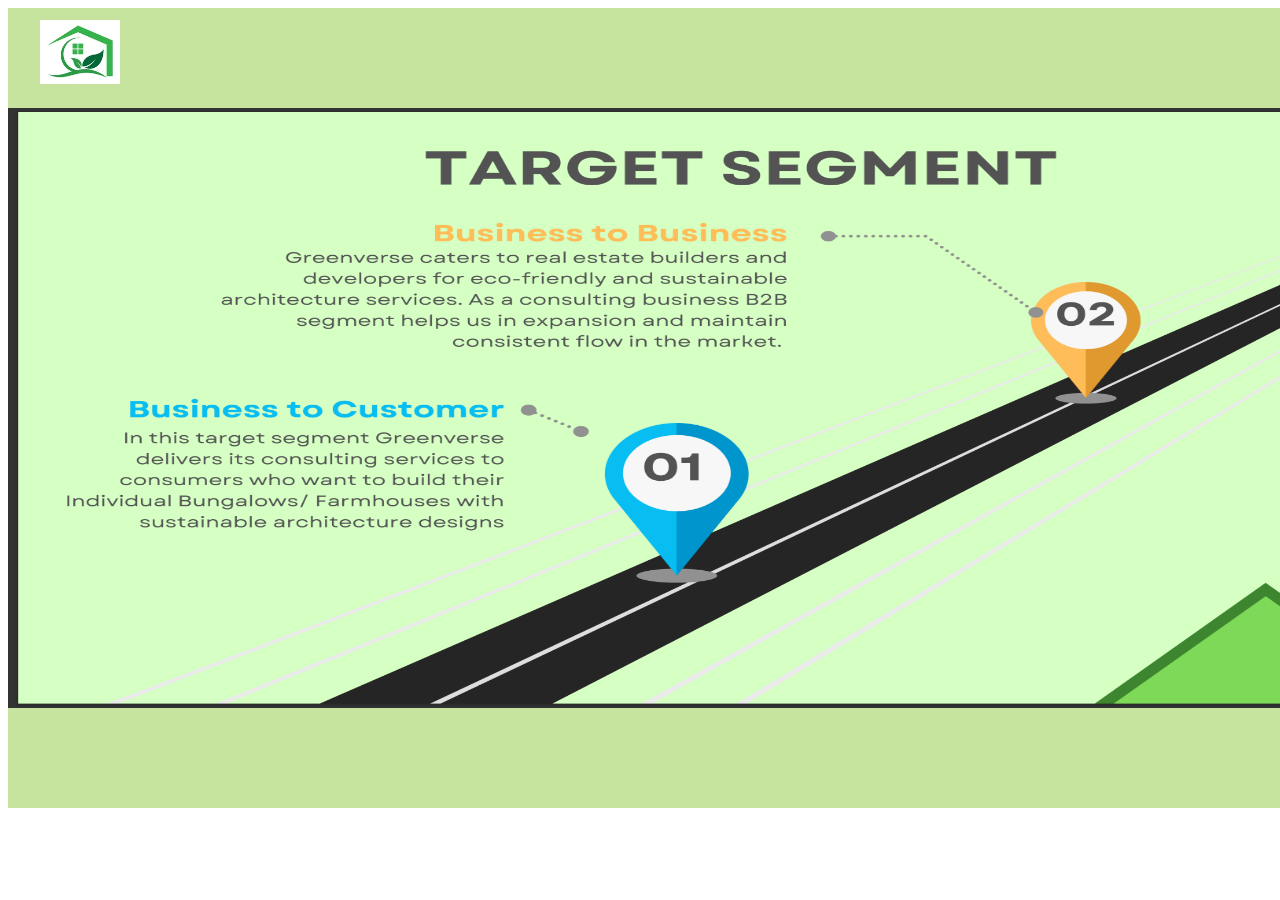
<file: about.html>
<!DOCTYPE html>
<html lang="en">
<head>
    <meta charset="UTF-8">
    <meta http-equiv="X-UA-Compatible" content="IE=edge">
    <meta name="viewport" content="width=device-width, initial-scale=1.0">
    <title>About</title>
    <style>
    .left{
    position:absolute;
    left: 40px;
    top: 20px;
    display:inline-block;
    /*border:2px solid yellow;*/

}
    </style>
</head>
<body>
    <div class="left">
        <img src="Untitled.png" alt="" style="width: 80px;">
      </div>
        <img src="target.png" alt="image" style="width: 1510px; height: 600px;padding-top: 100px;padding-bottom: 100px;background-color: rgb(199, 228, 158);">
    </div>
</body>
</html>
</file>
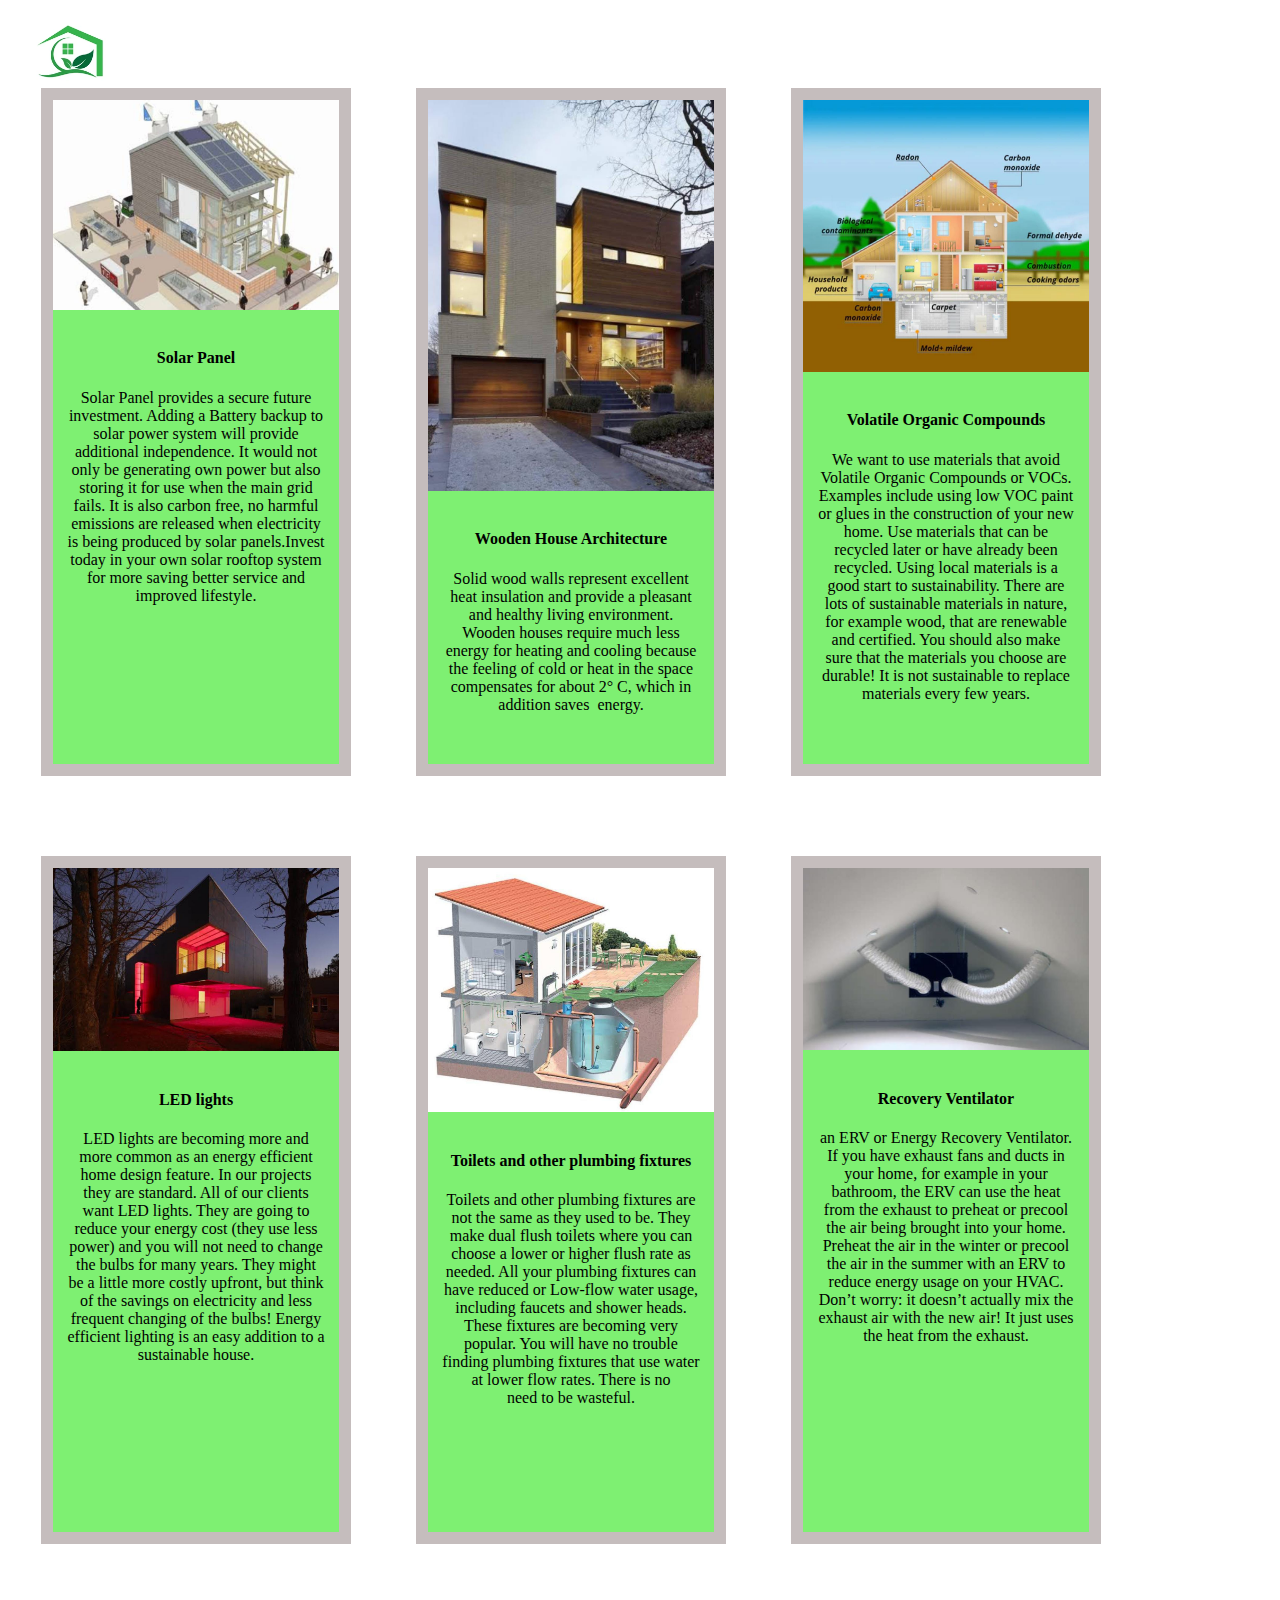
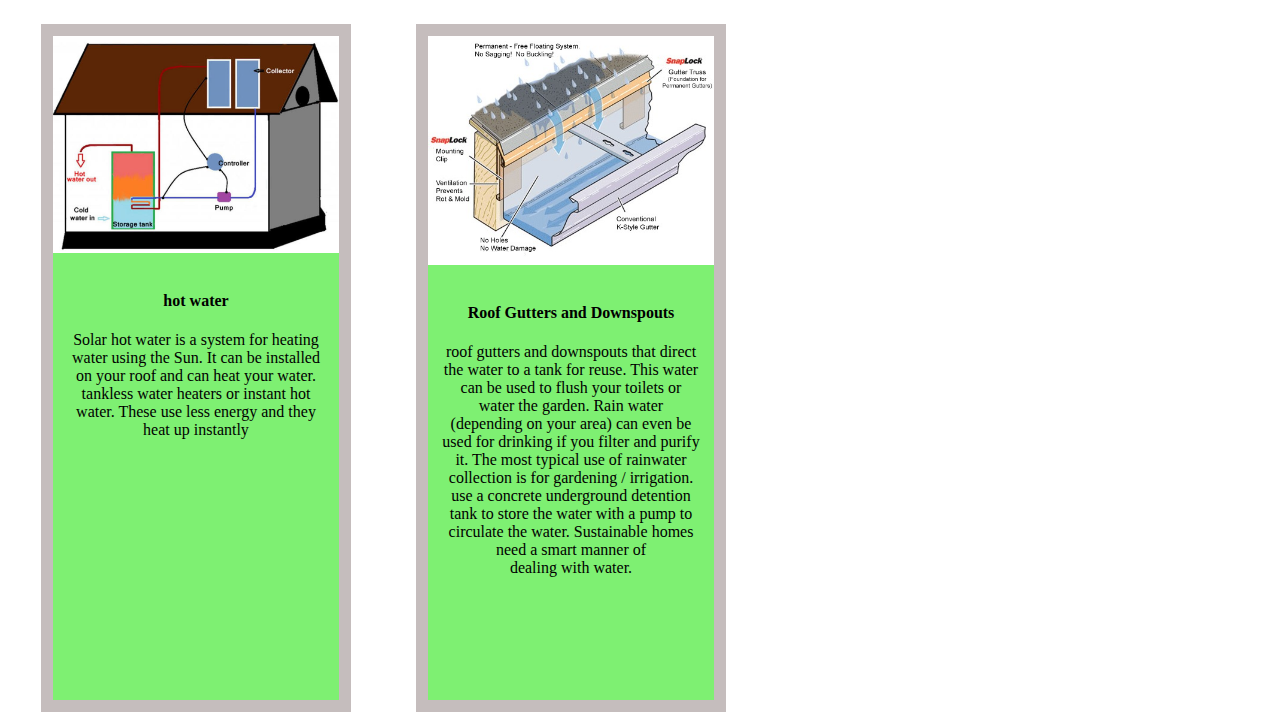
<file: design.html>
<!DOCTYPE html>
<html lang="en">
<head>
    <meta charset="UTF-8">
    <meta http-equiv="X-UA-Compatible" content="IE=edge">
    <meta name="viewport" content="width=device-width, initial-scale=1.0">
    <title>Design</title>
    <style>
    div.gallery {
      margin: 80px 32px 0px 33px;  
    border: 12px solid rgb(197, 189, 189);
    float: left;
    width: 286px;
    height: 664px;
    background-color:rgb(126, 240, 114) ;
  }
  
  /* div.gallery:hover {
    border: 1px solid rgb(126, 240, 114);
  } */
  
  div.gallery img {
    width: 100%;
    height: auto;
  }
  
  div.desc {
    padding: 14px;
    text-align: center;
    background-color: rgb(126, 240, 114);
  }
  .responsive {
  padding: 0 6px;
  float: left;
  width: 24.99999%;
}

@media only screen and (max-width: 700px) {
  .responsive {
    width: 49.99999%;
    margin: 6px 0;
  }
}

@media only screen and (max-width: 500px) {
  .responsive {
    width: 100%;
  }
}
.left{
    position:absolute;
    left: 30px;
    top: 20px;
    display:inline-block;
    /*border:2px solid yellow;*/

}
    </style>
</head>
<body>
    <div class="left">
        <img src="Untitled.png" alt="" style="width: 80px;">
      </div>
     
    <div class="gallery">
        <a target="_blank" href="pic1.jpg">
          <img src="pic1.jpg" alt="Cinque Terre" width="800" height="400">
        </a>
        <div class="desc"><h4><b> Solar Panel </b></h4>
        Solar Panel provides a secure future investment. Adding a Battery backup to solar power system will provide additional independence. 
        It would not only be generating own power but also storing it for use when the main grid fails. It is also carbon free, no harmful
         emissions are released when electricity is being produced by solar panels.Invest today in your own solar rooftop system for more saving better service and improved lifestyle.</div>
      </div>
    
    
      <div class="gallery">
        <a target="_blank" href="pic2.jpg">
          <img src="pic2.jpg" alt="Cinque Terre" width="800" height="400">
        </a>
        <div class="desc"><h4><b>Wooden House Architecture </b></h4>

            Solid wood walls represent excellent heat insulation and provide a pleasant and healthy living environment. Wooden houses require much less
             energy for heating and cooling because the feeling of cold or heat in the space compensates for about 2° C, which in addition saves
              energy.</div>
      </div>
   
      <div class="gallery">
        <a target="_blank" href="pic3.jpg">
          <img src="pic3.jpg" alt="Cinque Terre" width="800" height="400">
        </a>
        <div class="desc"><h4><b>Volatile Organic Compounds</b></h4>  

            We want to use materials that avoid Volatile Organic Compounds or VOCs. Examples include using low VOC paint or glues in the construction of your new home.
            
            Use materials that can be recycled later or have already been recycled. Using local materials is a good start to sustainability. There are lots of sustainable materials in nature, for example wood, that are renewable and certified.
             You should also make sure that the materials you choose are durable! It is not sustainable to replace materials every few years.</div>
      </div>
   
      <div class="gallery">
        <a target="_blank" href="pic4.jpg">
          <img src="pic4.jpg" alt="Forest" width="800" height="400">
        </a>
        <div class="desc"><h4><b>LED lights </b></h4> 

            LED lights are becoming more and more common as an energy efficient home design feature. In our projects they are standard. All of our clients want LED lights. They are going to reduce your energy cost (they use less power) and you will not need to change the bulbs for many years. They might be a little more costly upfront, but think 
            of the savings on electricity and less frequent changing of the bulbs! Energy efficient lighting is an easy addition to a sustainable house.</div>
      </div>
      <div class="gallery">
        <a target="_blank" href="pic5.jpg">
          <img src="pic5.jpg" alt="Northern Lights" width="800" height="400">
        </a>
        <div class="desc"><h4><b>Toilets and other plumbing fixtures</b></h4>

            Toilets and other plumbing fixtures are not the same as they used to be. They make dual flush toilets where you can choose a lower or higher flush rate as needed. All your plumbing fixtures can have reduced or Low-flow water usage, including faucets and shower heads. These fixtures are becoming very popular. You will have no trouble 
            finding plumbing fixtures that use water at lower flow rates. There is no need to be wasteful.</div>
      </div>
      
      <div class="gallery">
        <a target="_blank" href="pic6.jpg">
          <img src="pic6.jpg" alt="Mountains" width="800" height="400">
        </a>
        <div class="desc"><h4><b>Recovery Ventilator</b></h4>

            an ERV or Energy Recovery Ventilator. If you have exhaust fans and ducts in your home, for example in your bathroom, the ERV can use 
            the heat from the exhaust to preheat or precool the air being brought into your home. Preheat the air in the winter or precool the air
             in the summer with an ERV to reduce energy usage on your HVAC. Don’t worry: it doesn’t actually mix the exhaust air with the new air!
             It just uses the heat from the exhaust.</div>
      </div>
      <div class="gallery">
        <a target="_blank" href="pic7.jpg">
          <img src="pic7.jpg" alt="Mountains" width="800" height="400">
        </a>
        <div class="desc"><h4><b>hot water </b></h4> 

            Solar hot water is a system for heating water using the Sun. It can be installed on your roof and can heat your water. 
            tankless water heaters or instant hot water. These use less energy and they heat up instantly</div>
      </div>
      <div class="gallery">
        <a target="_blank" href="pic8.jpg">
          <img src="pic8.jpg" alt="Mountains" width="800" height="400">
        </a>
        <div class="desc"><h4><b>Roof Gutters and Downspouts 
        </b></h4> 
        roof gutters and downspouts that direct the water to a tank for reuse. This water can be used to flush your toilets or water the garden. Rain water (depending on your area) can even be used for drinking if you filter and purify it. The most typical use of rainwater collection is for gardening / irrigation. use a concrete
         underground detention tank to store the water with a pump to circulate the water. Sustainable homes need a smart manner of dealing with water.
           </div>
      </div>
</body>
</html>
</file>
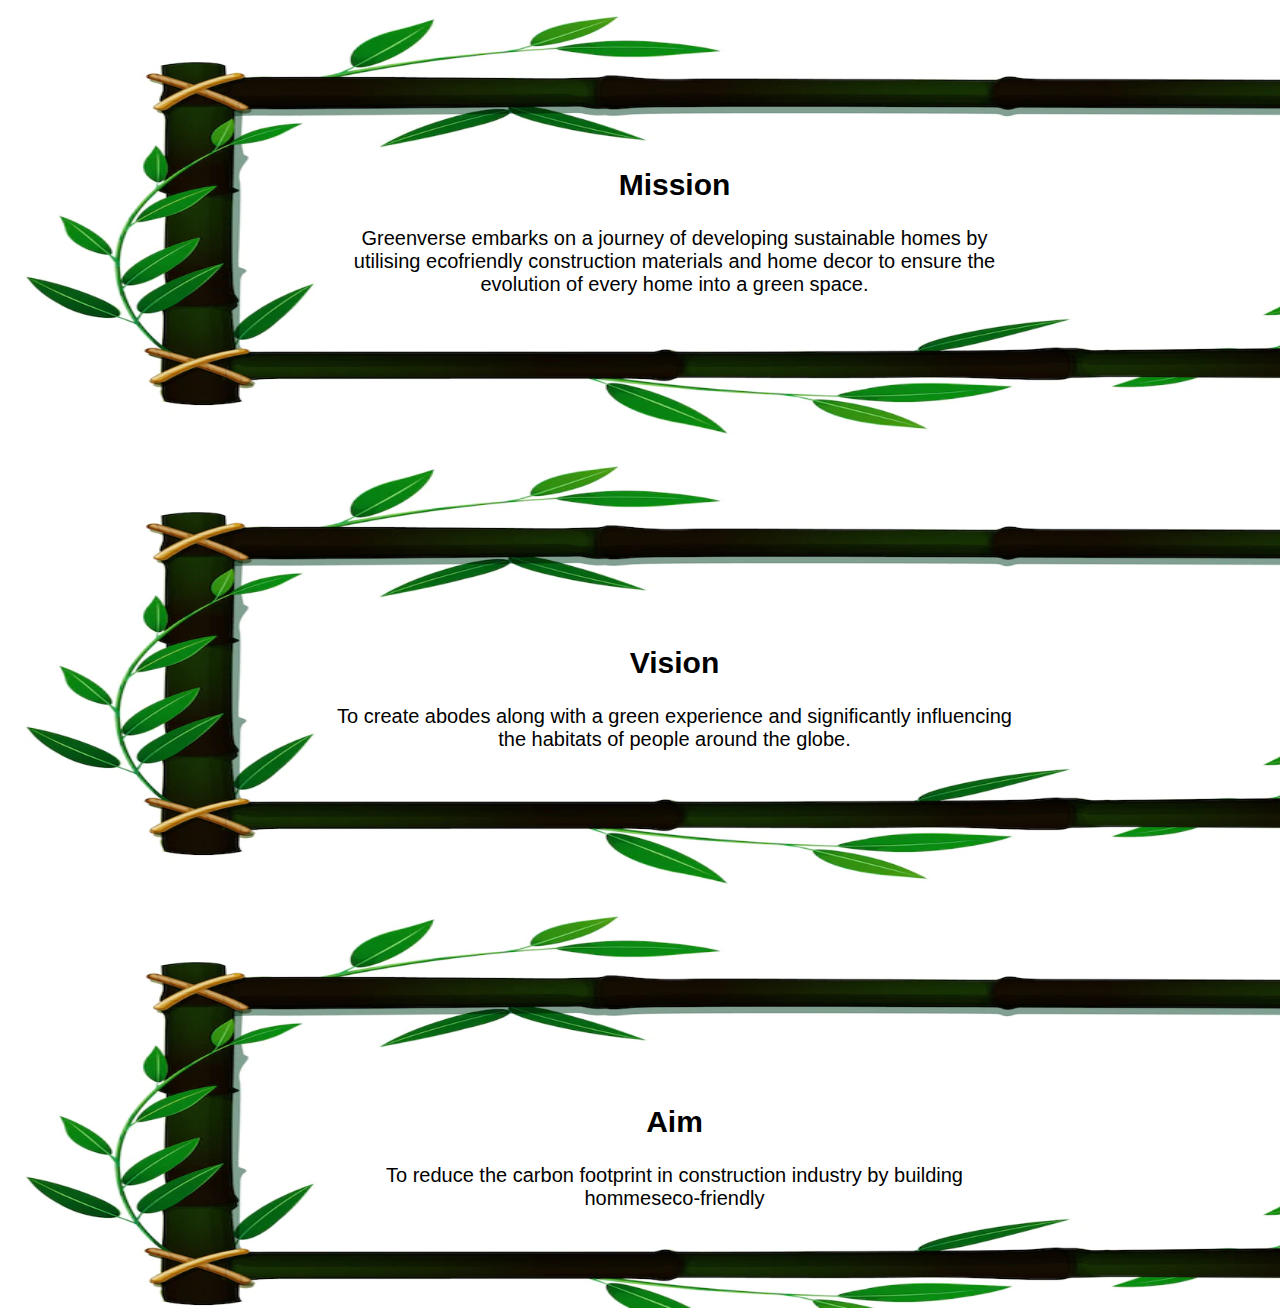
<file: greenmission.html>
<!DOCTYPE html>
<html lang="en">
<head>
<title>CSS Template</title>
<meta charset="utf-8">
<meta name="viewport" content="width=device-width, initial-scale=1">
<style>
* {
  box-sizing: border-box;
}

body {
  font-family: Arial, Helvetica, sans-serif;
  background-image: url(border.webp);
  background-repeat:repeat-y;
  background-size: 1550px 450px;
}

/* Style the header */
.header {
    padding: 135px 260px 70px 329px;
  text-align: center;
  font-size: 20px;
}

/* Container for flexboxes */


/* Create three equal columns that sits next to each other */
.column1 {
    padding: 235px 260px 70px 329px;
  text-align: center;
  font-size: 20px;/* Should be removed. Only for demonstration */
}
.column2 {
    padding: 240px 260px 70px 329px;
  text-align: center;
  font-size: 20px;/* Should be removed. Only for demonstration */
}

/* Style the footer */
.footer {
  background-color: #f1f1f1;
  padding: 0px;
  text-align: center;
}

/* Responsive layout - makes the three columns stack on top of each other instead of next to each other */
@media (max-width: 600px) {
  .row {
    -webkit-flex-direction: column;
    flex-direction: column;
  }
}
</style>
</head>
<body>

<div class="header">
    <h2 style="text-align: center;">Mission</h2>
    
    <p>
    Greenverse embarks on a journey of developing sustainable homes by utilising ecofriendly construction materials and home decor to ensure the 
    evolution of every home into a green space.</p>
</div>

  <div class="column1" ><h2 style="text-align: center;">Vision</h2>
    <p >To create abodes along with a green experience and significantly influencing the habitats of people around the globe.</p></div>
  <div class="column2" ><h2 style="text-align: center;">Aim</h2>
<p >To reduce the carbon footprint in construction industry by building hommeseco-friendly</p></div>


<div class="footer">
</div>

</body>
</html>
</file>
